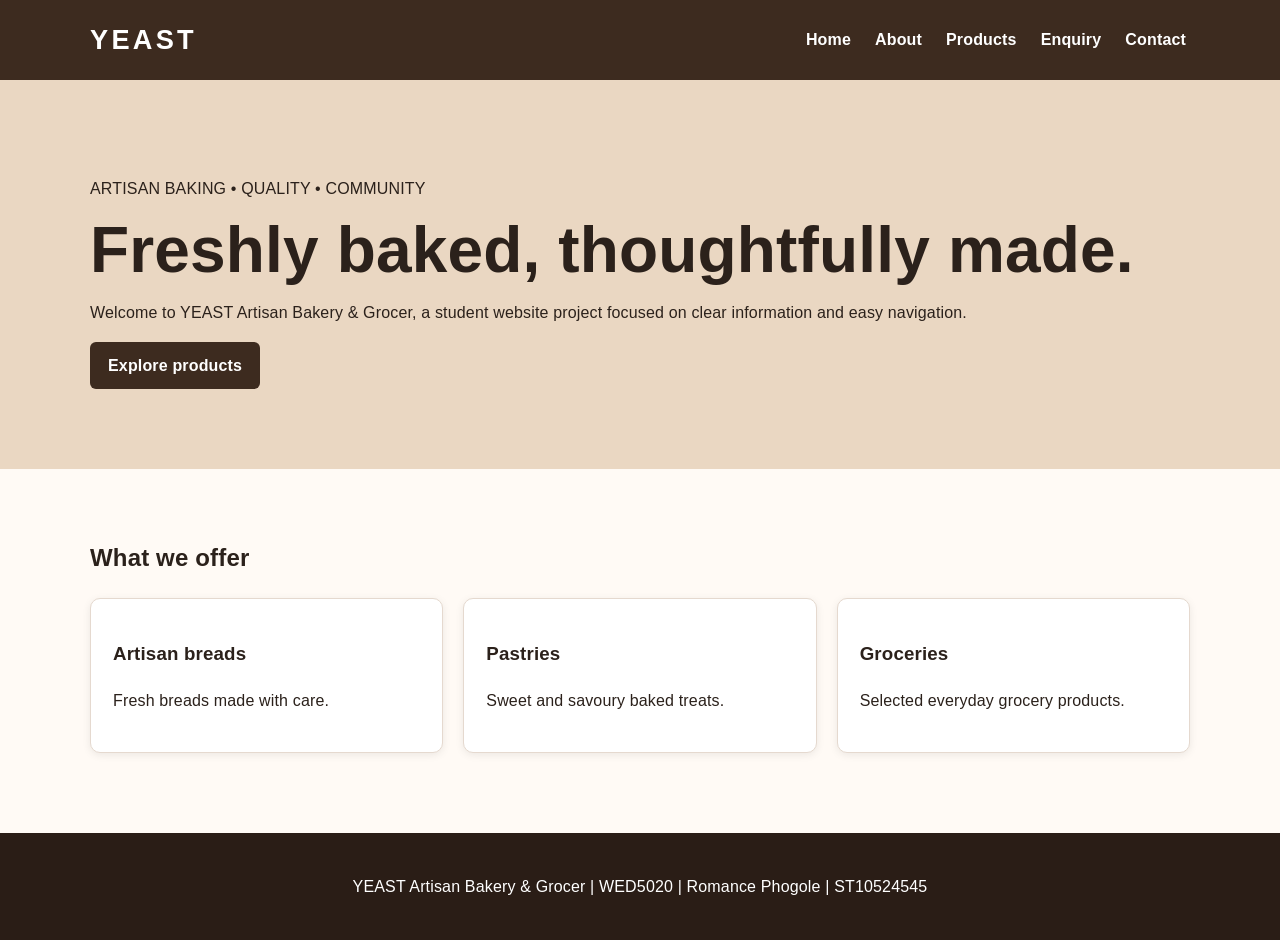
<file: WED5020-Website-Project/index.html>
<!DOCTYPE html>
<html lang="en">

<head>
    <meta charset="utf-8">
    <meta name="viewport" content="width=device-width, initial-scale=1">

    <title>Home | YEAST Artisan Bakery & Grocer</title>

    <link rel="stylesheet" href="styles/common.css">
</head>

<body>

    <header>
        <div class="wrap">

            <a class="logo" href="index.html">YEAST</a>

            <nav>
                <a href="index.html">Home</a>
                <a href="about.html">About</a>
                <a href="products.html">Products</a>
                <a href="enquiry.html">Enquiry</a>
                <a href="contact.html">Contact</a>
            </nav>

        </div>
    </header>

    <main>

        <section class="hero">

            <div class="wrap">

                <p>ARTISAN BAKING • QUALITY • COMMUNITY</p>

                <h1>Freshly baked, thoughtfully made.</h1>

                <p>
                    Welcome to YEAST Artisan Bakery & Grocer, a student
                    website project focused on clear information and easy navigation.
                </p>

                <a class="button" href="products.html">
                    Explore products
                </a>

            </div>

        </section>

        <section class="wrap section">

            <h2>What we offer</h2>

            <div class="cards">

                <article>
                    <h3>Artisan breads</h3>
                    <p>Fresh breads made with care.</p>
                </article>

                <article>
                    <h3>Pastries</h3>
                    <p>Sweet and savoury baked treats.</p>
                </article>

                <article>
                    <h3>Groceries</h3>
                    <p>Selected everyday grocery products.</p>
                </article>

            </div>

        </section>

    </main>

    <footer>
        <p>
            YEAST Artisan Bakery & Grocer |
            WED5020 |
            Romance Phogole |
            ST10524545
        </p>
    </footer>

    <script src="js/script.js"></script>

</body>

</html>
</file>
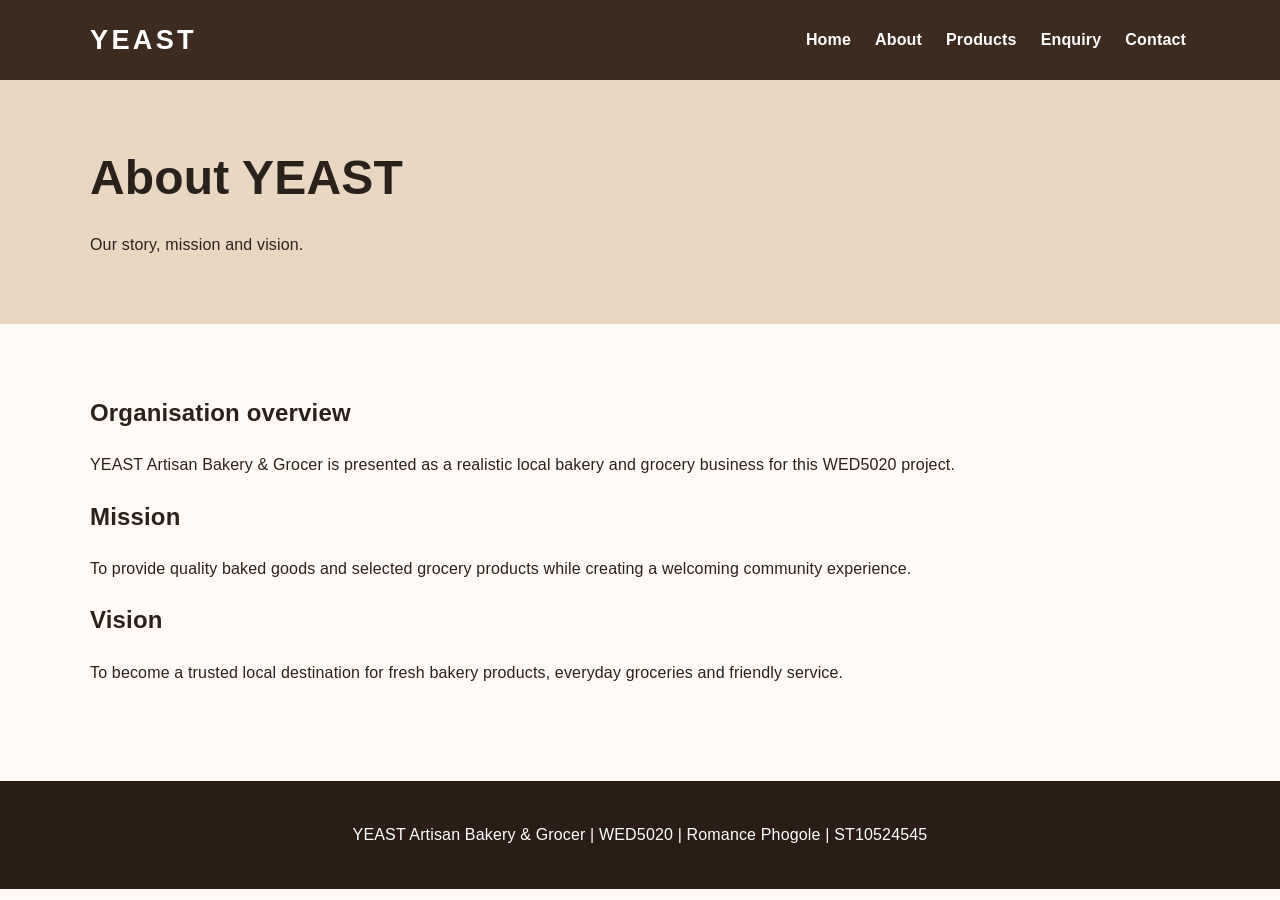
<file: WED5020-Website-Project/about.html>
<!DOCTYPE html>
<html lang="en">

<head>
    <meta charset="utf-8">
    <meta name="viewport" content="width=device-width, initial-scale=1">

    <title>About Us | YEAST Artisan Bakery & Grocer</title>

    <link rel="stylesheet" href="styles/common.css">
</head>

<body>

    <header>
        <div class="wrap">

            <a class="logo" href="index.html">YEAST</a>

            <nav>
                <a href="index.html">Home</a>
                <a href="about.html">About</a>
                <a href="products.html">Products</a>
                <a href="enquiry.html">Enquiry</a>
                <a href="contact.html">Contact</a>
            </nav>

        </div>
    </header>

    <main>

        <section class="banner">
            <div class="wrap">

                <h1>About YEAST</h1>
                <p>Our story, mission and vision.</p>

            </div>
        </section>

        <section class="wrap section">

            <h2>Organisation overview</h2>

            <p>
                YEAST Artisan Bakery & Grocer is presented as a realistic
                local bakery and grocery business for this WED5020 project.
            </p>

            <h2>Mission</h2>

            <p>
                To provide quality baked goods and selected grocery products
                while creating a welcoming community experience.
            </p>

            <h2>Vision</h2>

            <p>
                To become a trusted local destination for fresh bakery
                products, everyday groceries and friendly service.
            </p>

        </section>

    </main>

    <footer>
        <p>
            YEAST Artisan Bakery & Grocer |
            WED5020 |
            Romance Phogole |
            ST10524545
        </p>
    </footer>

    <script src="js/script.js"></script>

</body>

</html>
</file>
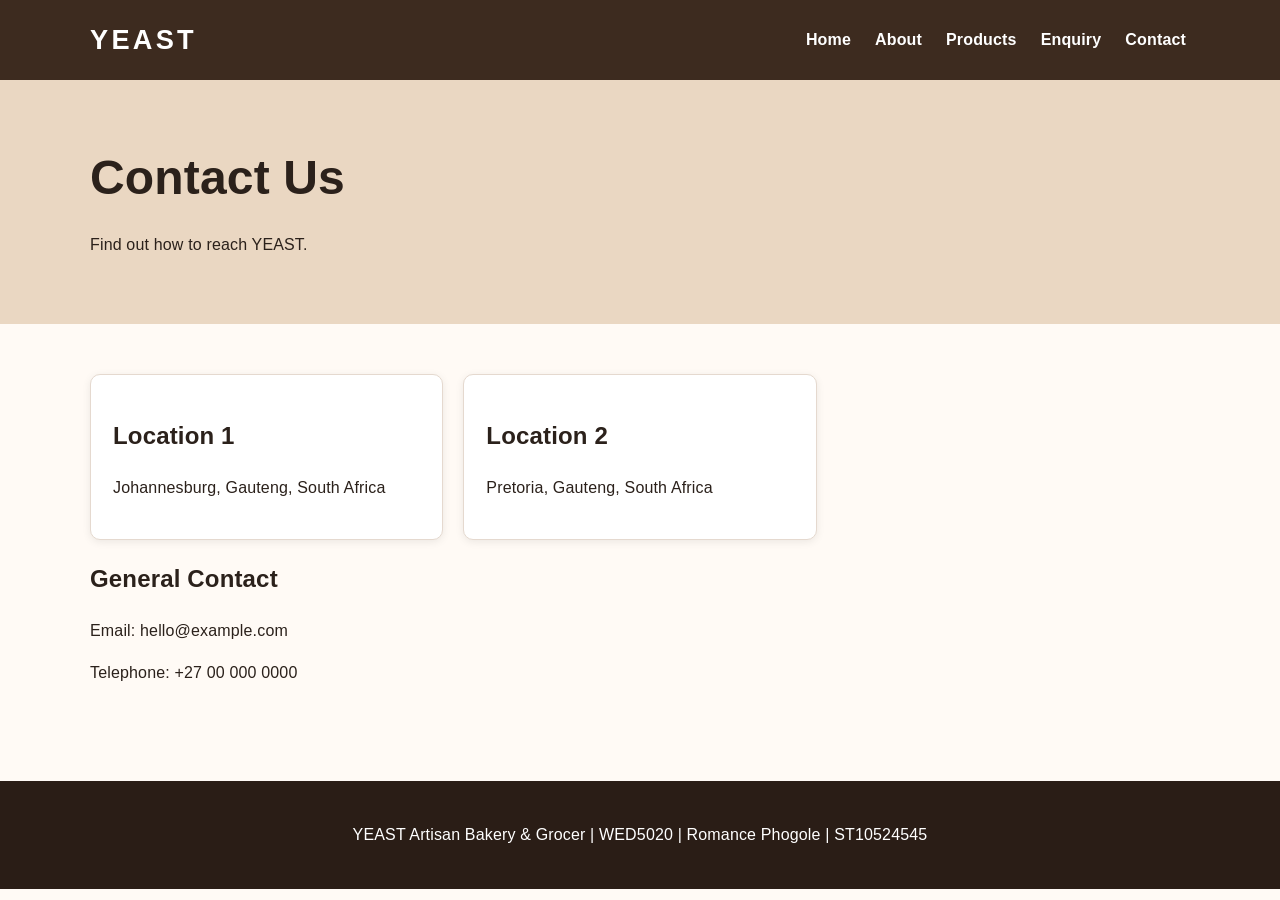
<file: WED5020-Website-Project/contact.html>
<!DOCTYPE html>
<html lang="en">

<head>
    <meta charset="utf-8">
    <meta name="viewport" content="width=device-width, initial-scale=1">

    <title>Contact | YEAST Artisan Bakery & Grocer</title>

    <link rel="stylesheet" href="styles/common.css">
</head>

<body>

    <header>
        <div class="wrap">

            <a class="logo" href="index.html">YEAST</a>

            <nav>
                <a href="index.html">Home</a>
                <a href="about.html">About</a>
                <a href="products.html">Products</a>
                <a href="enquiry.html">Enquiry</a>
                <a href="contact.html">Contact</a>
            </nav>

        </div>
    </header>

    <main>

        <section class="banner">
            <div class="wrap">

                <h1>Contact Us</h1>
                <p>Find out how to reach YEAST.</p>

            </div>
        </section>

        <section class="wrap section">

            <div class="cards">

                <article>
                    <h2>Location 1</h2>
                    <p>Johannesburg, Gauteng, South Africa</p>
                </article>

                <article>
                    <h2>Location 2</h2>
                    <p>Pretoria, Gauteng, South Africa</p>
                </article>

            </div>

            <h2>General Contact</h2>

            <p>Email: hello@example.com</p>

            <p>Telephone: +27 00 000 0000</p>

        </section>

    </main>

    <footer>
        <p>
            YEAST Artisan Bakery & Grocer |
            WED5020 |
            Romance Phogole |
            ST10524545
        </p>
    </footer>

    <script src="js/script.js"></script>

</body>

</html>
</file>
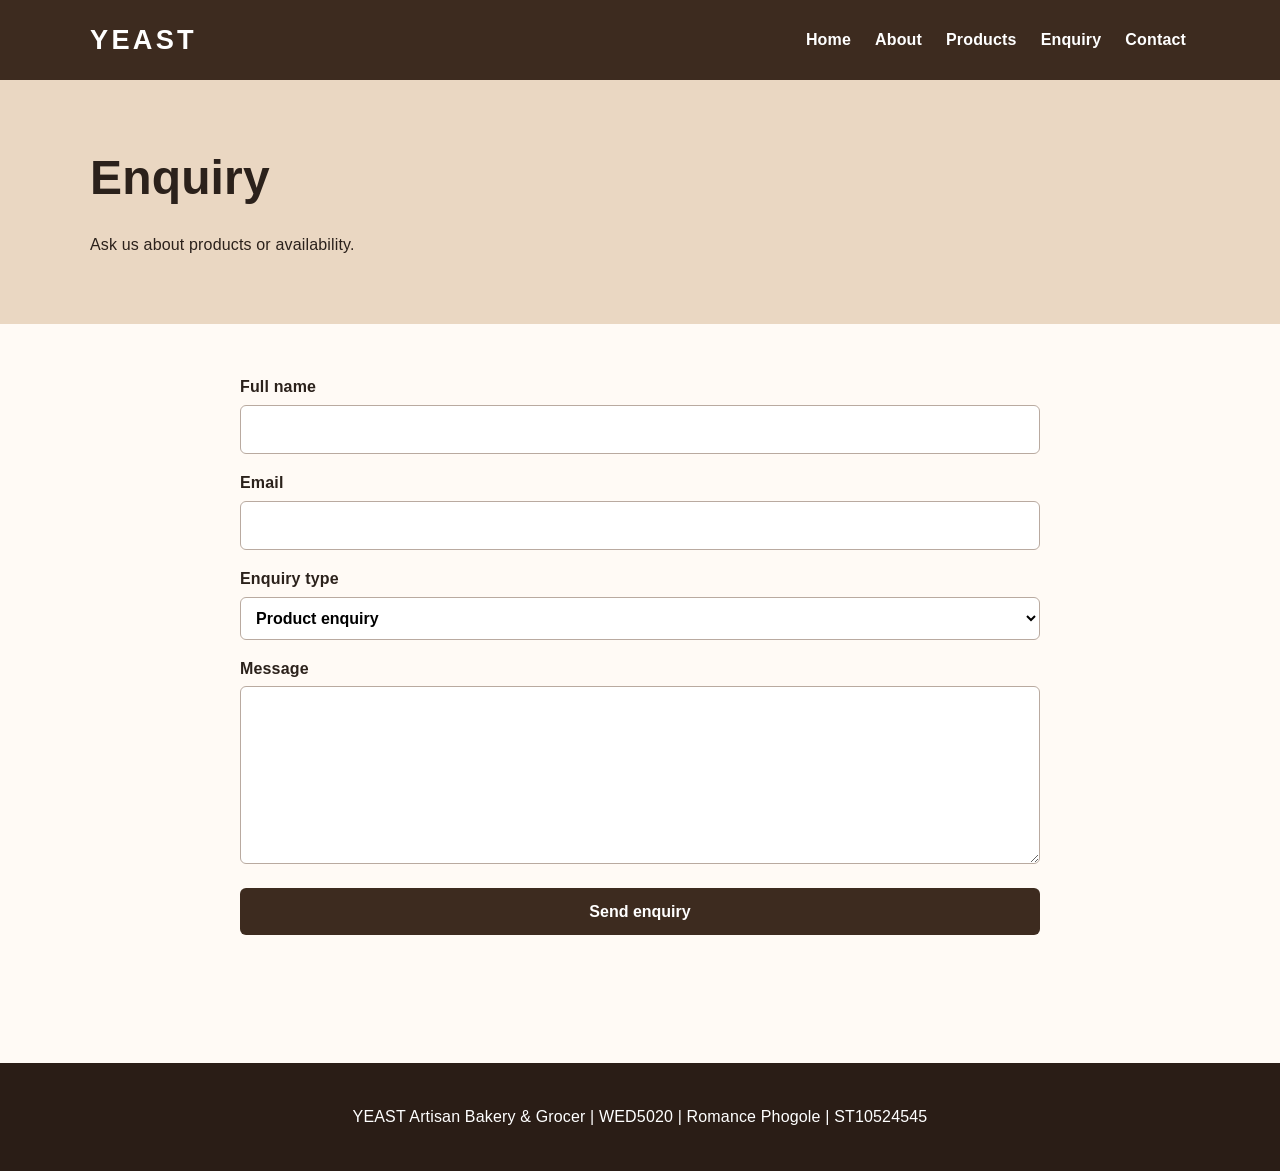
<file: WED5020-Website-Project/enquiry.html>
<!DOCTYPE html>
<html lang="en">

<head>
    <meta charset="utf-8">
    <meta name="viewport" content="width=device-width, initial-scale=1">

    <title>Enquiry | YEAST Artisan Bakery & Grocer</title>

    <link rel="stylesheet" href="styles/common.css">
</head>

<body>

    <header>
        <div class="wrap">

            <a class="logo" href="index.html">YEAST</a>

            <nav>
                <a href="index.html">Home</a>
                <a href="about.html">About</a>
                <a href="products.html">Products</a>
                <a href="enquiry.html">Enquiry</a>
                <a href="contact.html">Contact</a>
            </nav>

        </div>
    </header>

    <main>

        <section class="banner">
            <div class="wrap">

                <h1>Enquiry</h1>
                <p>Ask us about products or availability.</p>

            </div>
        </section>

        <section class="wrap section narrow">

            <form id="enquiryForm">

                <label>
                    Full name
                    <input required name="name">
                </label>

                <label>
                    Email
                    <input required type="email" name="email">
                </label>

                <label>
                    Enquiry type
                    <select>
                        <option>Product enquiry</option>
                        <option>General enquiry</option>
                    </select>
                </label>

                <label>
                    Message
                    <textarea required rows="6"></textarea>
                </label>

                <button class="button" type="submit">
                    Send enquiry
                </button>

                <p id="formMessage"></p>

            </form>

        </section>

    </main>

    <footer>
        <p>
            YEAST Artisan Bakery & Grocer |
            WED5020 |
            Romance Phogole |
            ST10524545
        </p>
    </footer>

    <script src="js/script.js"></script>

</body>

</html>
</file>
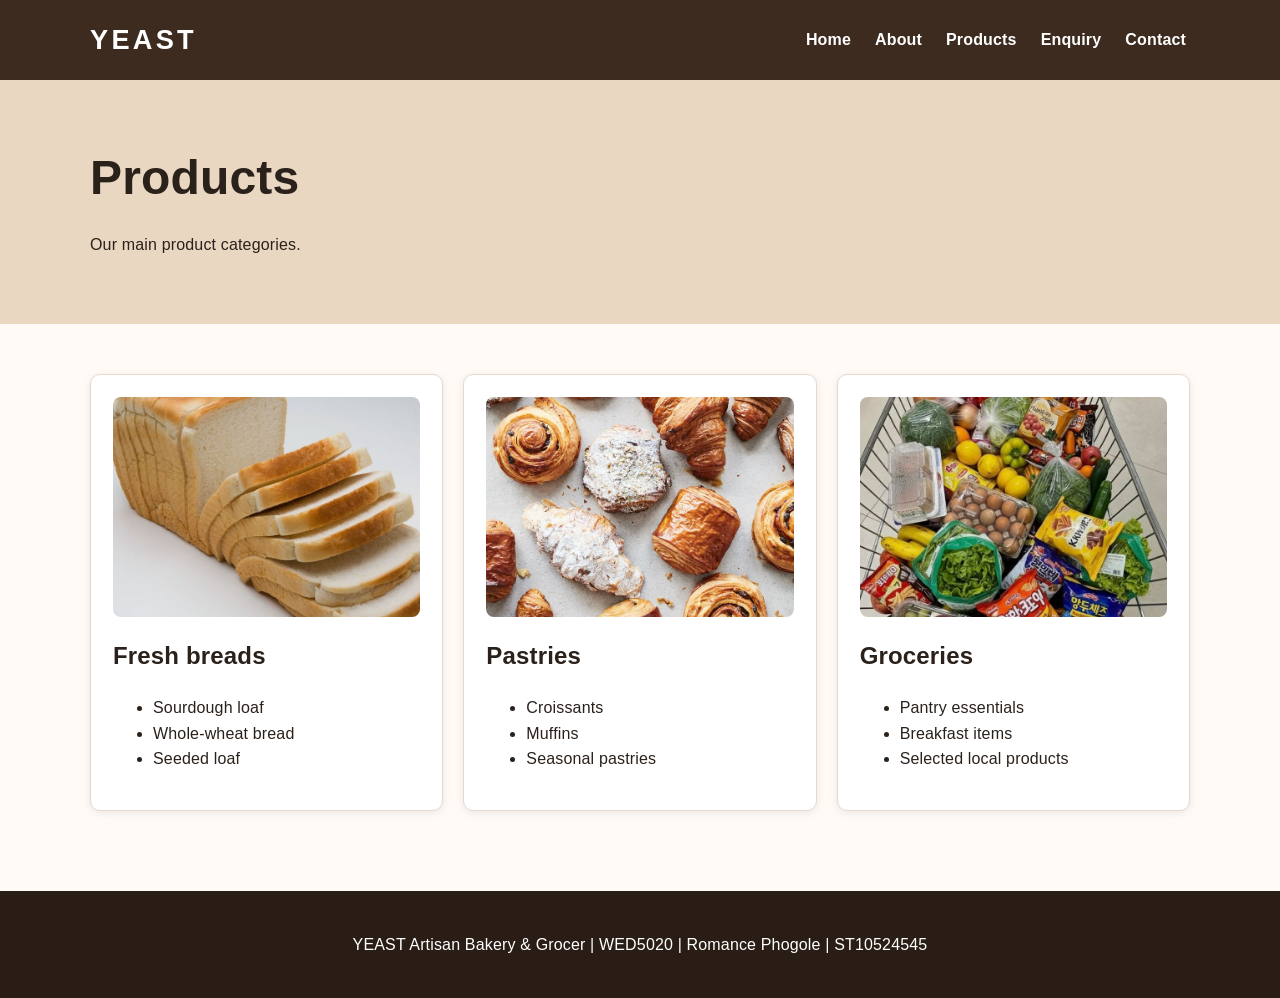
<file: WED5020-Website-Project/products.html>
<!DOCTYPE html>
<html lang="en">

<head>
    <meta charset="utf-8">
    <meta name="viewport" content="width=device-width, initial-scale=1">

    <title>Products | YEAST Artisan Bakery & Grocer</title>

    <link rel="stylesheet" href="styles/common.css">
</head>

<body>

    <header>
        <div class="wrap">

            <a class="logo" href="index.html">YEAST</a>

            <nav>
                <a href="index.html">Home</a>
                <a href="about.html">About</a>
                <a href="products.html">Products</a>
                <a href="enquiry.html">Enquiry</a>
                <a href="contact.html">Contact</a>
            </nav>

        </div>
    </header>

    <main>

        <section class="banner">
            <div class="wrap">

                <h1>Products</h1>
                <p>Our main product categories.</p>

            </div>
        </section>

        <section class="wrap section">

            <div class="cards">

                <article>
                    <img
                        src="images/bread.jpg"
                        srcset="images/bread.jpg 1x"
                        sizes="(max-width: 600px) 100vw, 33vw"
                        alt="Fresh artisan bread"
                >

                <h2>Fresh breads</h2>

                    <ul>
                        <li>Sourdough loaf</li>
                        <li>Whole-wheat bread</li>
                        <li>Seeded loaf</li>
                    </ul>
                </article>

                <article>
                    <img
                        src="images/pastries.jpg"
                        srcset="images/pastries.jpg 1x"
                        sizes="(max-width: 600px) 100vw, 33vw"
                        alt="Fresh pastries"
                    >

                    <h2>Pastries</h2>

                    <ul>
                        <li>Croissants</li>
                        <li>Muffins</li>
                        <li>Seasonal pastries</li>
                    </ul>
                </article>

                <article>
                    <img
                        src="images/groceries.jpg"
                        srcset="images/groceries.jpg 1x"
                        sizes="(max-width: 600px) 100vw, 33vw"
                        alt="Selected grocery products"
                    >

                    <h2>Groceries</h2>

                    <ul>
                        <li>Pantry essentials</li>
                        <li>Breakfast items</li>
                        <li>Selected local products</li>
                    </ul>
                </article>

            </div>

        </section>

    </main>

    <footer>
        <p>
            YEAST Artisan Bakery & Grocer |
            WED5020 |
            Romance Phogole |
            ST10524545
        </p>
    </footer>

    <script src="js/script.js"></script>

</body>

</html>
</file>
<file: WED5020-Website-Project/styles/common.css>
* {
    box-sizing: border-box;
}

html {
    scroll-behavior: smooth;
}

body {
    margin: 0;
    font-family: Arial, sans-serif;
    font-size: 1rem;
    line-height: 1.6;
    letter-spacing: 0.01em;
    color: #2b211b;
    background: #fffaf5;
}

img {
    max-width: 100%;
    height: auto;
    display: block;
}

.wrap {
    width: 92%;
    max-width: 1100px;
    margin: 0 auto;
}

header {
    background: #3d2b1f;
    color: white;
    padding: 18px 0;
}

header .wrap {
    display: flex;
    justify-content: space-between;
    align-items: center;
    gap: 20px;
}

.logo {
    color: white;
    text-decoration: none;
    font-size: 1.7rem;
    font-weight: bold;
    letter-spacing: 0.12em;
}

nav {
    display: flex;
    gap: 16px;
    flex-wrap: wrap;
}

nav a {
    color: white;
    text-decoration: none;
    font-weight: 600;
    padding: 6px 4px;
}

nav a:hover {
    text-decoration: underline;
}

nav a:focus {
    outline: 3px solid #f4c7a1;
    outline-offset: 3px;
}

nav a:active {
    opacity: 0.7;
}

.hero,
.banner {
    background: #ead7c2;
}

.hero {
    padding: 80px 0;
}

.hero h1,
.banner h1 {
    margin: 10px 0;
    font-weight: 700;
}

.hero h1 {
    font-size: clamp(2.2rem, 6vw, 4rem);
    line-height: 1.05;
}

.banner {
    padding: 50px 0;
}

.banner h1 {
    font-size: clamp(2rem, 5vw, 3rem);
}

.section {
    padding: 50px 0;
}

.cards {
    display: grid;
    grid-template-columns: repeat(3, 1fr);
    gap: 20px;
}

.cards article {
    background: white;
    border: 1px solid #e5d9cf;
    border-radius: 10px;
    padding: 22px;
    box-shadow: 0 2px 8px rgba(0, 0, 0, 0.08);
    transition: transform 0.2s ease, box-shadow 0.2s ease;
}

.cards article:hover {
    box-shadow: 0 4px 12px rgba(0, 0, 0, 0.14);
    transform: translateY(-2px);
}

/* Product images */
.cards img {
    width: 100%;
    height: 220px;
    object-fit: cover;
    border-radius: 8px;
    margin-bottom: 18px;
}

.button {
    display: inline-block;
    background: #3d2b1f;
    color: white;
    padding: 11px 18px;
    border: 0;
    border-radius: 6px;
    text-decoration: none;
    cursor: pointer;
    font: inherit;
    font-weight: 600;
}

.button:hover {
    background: #5a4030;
}

.button:focus {
    outline: 3px solid #f4c7a1;
    outline-offset: 3px;
}

.button:active {
    transform: translateY(1px);
}

.narrow {
    max-width: 800px;
}

form {
    display: grid;
    gap: 16px;
}

form label {
    display: block;
    font-weight: 600;
}

input,
select,
textarea {
    width: 100%;
    padding: 11px;
    margin-top: 5px;
    border: 1px solid #b9aaa0;
    border-radius: 6px;
    font: inherit;
    background: white;
}

input:focus,
select:focus,
textarea:focus {
    outline: 3px solid #ead7c2;
    border-color: #3d2b1f;
}

textarea {
    resize: vertical;
}

footer {
    background: #2a1d16;
    color: white;
    text-align: center;
    padding: 25px 0;
    margin-top: 30px;
}

/* Tablet layout */
@media (max-width: 900px) {
    .cards {
        grid-template-columns: repeat(2, 1fr);
    }

    header .wrap {
        flex-direction: column;
        align-items: flex-start;
    }
}

/* Mobile layout */
@media (max-width: 600px) {
    .wrap {
        width: 94%;
    }

    header {
        padding: 15px 0;
    }

    nav {
        width: 100%;
        gap: 8px;
    }

    nav a {
        padding: 6px 2px;
        font-size: 0.95rem;
    }

    .hero {
        padding: 55px 0;
    }

    .banner {
        padding: 35px 0;
    }

    .section {
        padding: 35px 0;
    }

    .cards {
        grid-template-columns: 1fr;
    }

    .hero h1 {
        font-size: 2.3rem;
    }

    .cards img {
        height: 200px;
    }
}
</file>
